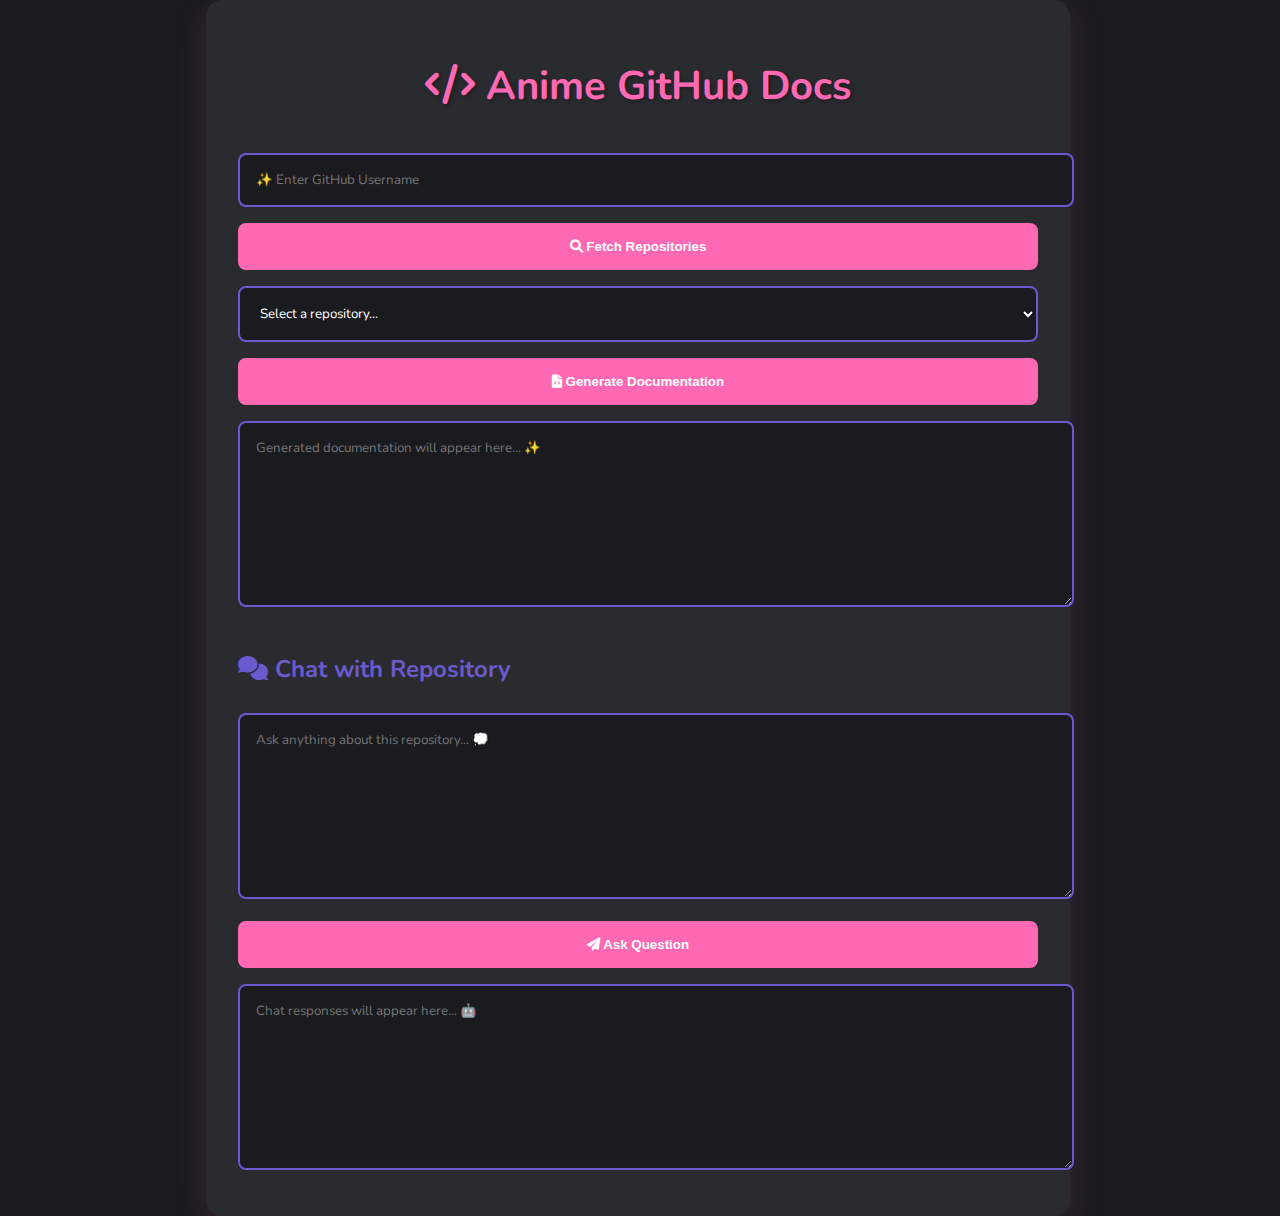
<file: index.html>
<!DOCTYPE html>
<html lang="en">
<head>
  <meta charset="UTF-8">
  <meta name="viewport" content="width=device-width, initial-scale=1.0">
  <title>Anime GitHub Docs Generator</title>
  <link href="https://cdnjs.cloudflare.com/ajax/libs/font-awesome/6.0.0/css/all.min.css" rel="stylesheet">
  <style>
    @import url('https://fonts.googleapis.com/css2?family=Nunito:wght@400;700&display=swap');

    :root {
      --primary: #FF69B4;
      --secondary: #6A5ACD;
      --background: #1a1b1f;
      --card-bg: #2a2b2f;
      --text: #ffffff;
      --hover: #FF1493;
    }

    body {
      font-family: 'Nunito', sans-serif;
      margin: 0;
      padding: 0;
      background-color: var(--background);
      color: var(--text);
      min-height: 100vh;
      display: flex;
      justify-content: center;
      align-items: center;
    }

    .container {
      max-width: 800px;
      width: 90%;
      background: var(--card-bg);
      padding: 2rem;
      border-radius: 16px;
      box-shadow: 0 8px 32px rgba(255, 105, 180, 0.15);
      transform: translateY(0);
      transition: all 0.3s ease;
    }

    .container:hover {
      transform: translateY(-5px);
      box-shadow: 0 12px 48px rgba(255, 105, 180, 0.25);
    }

    h1 {
      color: var(--primary);
      text-align: center;
      margin-bottom: 2rem;
      font-size: 2.5rem;
      text-shadow: 2px 2px 4px rgba(0, 0, 0, 0.3);
    }

    h2 {
      color: var(--secondary);
      margin-top: 2rem;
    }

    input, select, textarea {
      width: 100%;
      padding: 1rem;
      margin: 0.5rem 0;
      border: 2px solid var(--secondary);
      border-radius: 8px;
      background: var(--background);
      color: var(--text);
      font-family: 'Nunito', sans-serif;
      transition: all 0.3s ease;
    }

    input:focus, select:focus, textarea:focus {
      outline: none;
      border-color: var(--primary);
      box-shadow: 0 0 0 3px rgba(255, 105, 180, 0.25);
    }

    textarea {
      min-height: 150px;
      resize: vertical;
    }

    button {
      width: 100%;
      padding: 1rem;
      margin: 0.5rem 0;
      border: none;
      border-radius: 8px;
      background: var(--primary);
      color: white;
      font-weight: bold;
      cursor: pointer;
      transition: all 0.3s ease;
      position: relative;
      overflow: hidden;
    }

    button:hover {
      background: var(--hover);
      transform: translateY(-2px);
    }

    button:active {
      transform: translateY(0);
    }

    button::after {
      content: '';
      position: absolute;
      top: 50%;
      left: 50%;
      width: 5px;
      height: 5px;
      background: rgba(255, 255, 255, 0.5);
      opacity: 0;
      border-radius: 100%;
      transform: scale(1, 1) translate(-50%);
      transform-origin: 50% 50%;
    }

    button:focus:not(:active)::after {
      animation: ripple 1s ease-out;
    }

    @keyframes ripple {
      0% {
        transform: scale(0, 0);
        opacity: 0.5;
      }
      100% {
        transform: scale(100, 100);
        opacity: 0;
      }
    }

    #downloadLink {
      display: inline-block;
      margin-top: 1rem;
      padding: 0.5rem 1rem;
      background: var(--secondary);
      color: white;
      text-decoration: none;
      border-radius: 8px;
      transition: all 0.3s ease;
    }

    #downloadLink:hover {
      background: var(--hover);
      transform: translateY(-2px);
    }

    /* Scrollbar styling */
    ::-webkit-scrollbar {
      width: 8px;
    }

    ::-webkit-scrollbar-track {
      background: var(--background);
    }

    ::-webkit-scrollbar-thumb {
      background: var(--primary);
      border-radius: 4px;
    }

    ::-webkit-scrollbar-thumb:hover {
      background: var(--hover);
    }
  </style>
</head>
<body>
  <div class="container">
    <h1><i class="fas fa-code"></i> Anime GitHub Docs</h1>
    <input id="username" type="text" placeholder="✨ Enter GitHub Username">
    <button onclick="fetchRepos()"><i class="fas fa-search"></i> Fetch Repositories</button>
    <select id="repoList" aria-label="Repository List">
      <option value="">Select a repository...</option>
    </select>
    <button onclick="generateDocs()"><i class="fas fa-file-code"></i> Generate Documentation</button>
    <textarea id="output" placeholder="Generated documentation will appear here... ✨"></textarea>
    <a id="downloadLink" style="display:none;" target="_blank">
      <i class="fas fa-download"></i> Download PDF
    </a>

    <h2><i class="fas fa-comments"></i> Chat with Repository</h2>
    <textarea id="chatInput" placeholder="Ask anything about this repository... 💭"></textarea>
    <button onclick="generateChat()"><i class="fas fa-paper-plane"></i> Ask Question</button>
    <textarea id="chatOutput" placeholder="Chat responses will appear here... 🤖"></textarea>
  </div>
  <script>
    async function fetchRepos() {
      const username = document.getElementById('username').value;
      const repoList = document.getElementById('repoList');
      const output = document.getElementById('output');
      const downloadLink = document.getElementById('downloadLink');
      output.value = '';
      downloadLink.style.display = 'none';

      if (!username) {
        alert('Please enter a GitHub username.');
        return;
      }

      const response = await fetch('/fetch_repos', {
        method: 'POST',
        headers: { 'Content-Type': 'application/json' },
        body: JSON.stringify({ username }),
      });

      const data = await response.json();
      if (response.ok) {
        repoList.innerHTML = '';
        data.repos.forEach(repo => {
          const option = document.createElement('option');
          option.value = repo;
          option.textContent = repo;
          repoList.appendChild(option);
        });
      } else {
        alert(data.error || 'Failed to fetch repositories.');
      }
    }

    async function generateDocs() {
      const repoFullName = document.getElementById('repoList').value;
      const output = document.getElementById('output');
      const downloadLink = document.getElementById('downloadLink');
      output.value = '';
      downloadLink.style.display = 'none';

      if (!repoFullName) {
        alert('Please select a repository.');
        return;
      }

      const response = await fetch('/generate_docs', {
        method: 'POST',
        headers: { 'Content-Type': 'application/json' },
        body: JSON.stringify({ repo_full_name: repoFullName }),
      });

      const data = await response.json();
      if (response.ok) {
        output.value = data.documentation;
        downloadLink.href = `/download_pdf/${data.pdf_filename}`;
        downloadLink.textContent = 'Download PDF';
        downloadLink.style.display = 'block';
      } else {
        alert(data.error || 'Failed to generate documentation.');
      }
    }

    async function generateChat() {
      const repoFullName = document.getElementById('repoList').value;
      const userInput = document.getElementById('chatInput').value;
      const chatOutput = document.getElementById('chatOutput');

      if (!repoFullName || !userInput) {
        alert('Please select a repository and enter your question.');
        return;
      }

      const response = await fetch('/generate_chat', {
        method: 'POST',
        headers: { 'Content-Type': 'application/json' },
        body: JSON.stringify({ repo_full_name: repoFullName, user_input: userInput }),
      });

      const data = await response.json();
      if (response.ok) {
        chatOutput.value = data.chat;
      } else {
        alert(data.error || 'Failed to generate chat.');
      }
    }
  </script>
</body>
</html>
</file>
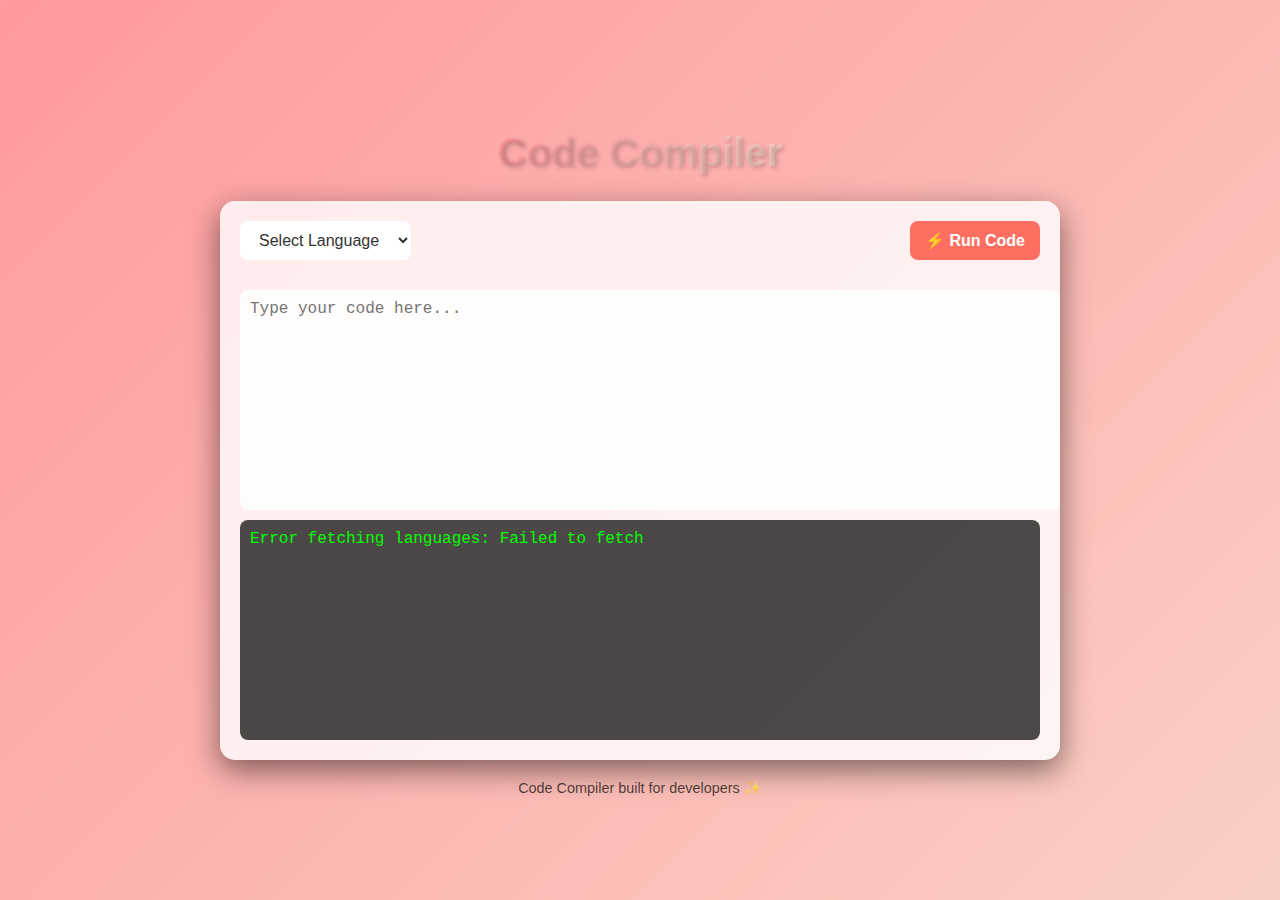
<file: compiler.html>
<!DOCTYPE html>
<html lang="en">
<head>
  <meta charset="UTF-8">
  <meta name="viewport" content="width=device-width, initial-scale=1.0">
  <title>Code Compiler with Debug, Optimize, Generate, and Explain</title>
  <style>
    /* Global Style */
    body {
      margin: 0;
      padding: 0;
      font-family: 'Poppins', sans-serif;
      background: linear-gradient(135deg, #ff9a9e 0%, #fad0c4 100%);
      color: #333;
      display: flex;
      flex-direction: column;
      align-items: center;
      justify-content: center;
      min-height: 100vh;
    }

    h1 {
      font-size: 2.5rem;
      font-weight: bold;
      text-align: center;
      background: linear-gradient(90deg, #ff9a9e, #fad0c4);
      -webkit-background-clip: text;
      -webkit-text-fill-color: transparent;
      text-shadow: 2px 2px 4px rgba(0, 0, 0, 0.2);
    }

    .compiler-container {
      background: rgba(255, 255, 255, 0.8);
      border-radius: 15px;
      padding: 20px;
      width: 90%;
      max-width: 800px;
      box-shadow: 0 10px 30px rgba(0, 0, 0, 0.5);
      display: flex;
      flex-direction: column;
      gap: 20px;
    }

    .controls {
      display: flex;
      flex-direction: row;
      justify-content: space-between;
      gap: 10px;
    }

    select, button, input {
      font-family: 'Poppins', sans-serif;
      font-size: 1rem;
      padding: 10px 15px;
      border: none;
      border-radius: 8px;
      cursor: pointer;
    }

    select {
      background: #fff;
      color: #333;
      outline: none;
    }

    button, input[type="submit"] {
      background: #ff6f61;
      color: white;
      font-weight: bold;
      transition: all 0.3s ease;
    }

    button:hover, input[type="submit"]:hover {
      background: #ff9a9e;
      transform: scale(1.05);
    }

    .editor-output {
      display: flex;
      gap: 10px;
      margin-top: 10px;
      flex-direction: column;
    }

    textarea {
      width: 100%;
      background: rgba(255, 255, 255, 0.8);
      border: none;
      border-radius: 8px;
      padding: 10px;
      font-size: 1rem;
      font-family: 'Courier New', monospace;
      outline: none;
      color: #333;
      height: 200px;
      resize: none;
    }

    .output {
      background: rgba(0, 0, 0, 0.7);
      border-radius: 8px;
      padding: 10px;
      font-family: 'Courier New', monospace;
      font-size: 1rem;
      color: #00ff00;
      overflow-y: auto;
      height: 200px;
    }

    .footer {
      margin-top: 20px;
      font-size: 0.9rem;
      text-align: center;
      color: rgba(0, 0, 0, 0.7);
    }

    .input-field {
      display: flex;
      align-items: center;
      gap: 10px;
    }

    .hidden {
      display: none;
    }
  </style>
</head>
<body>
  <h1>Code Compiler</h1>

  <div class="compiler-container">
    <div class="controls">
      <select id="languageSelector">
        <option value="">Select Language</option>
      </select>
      <button id="runButton">⚡ Run Code</button>
    </div>

    <div class="editor-output">
      <textarea id="codeInput" placeholder="Type your code here..."></textarea>
      <div class="output" id="outputDisplay">Output will be displayed here...</div>
    </div>
  </div>

  <div class="footer">Code Compiler built for developers ✨</div>

  <script>
    const url = 'https://judge029.p.rapidapi.com/languages';
    const options = {
      method: 'GET',
      headers: {
        'x-rapidapi-key': '2cbe6697admshfe2cbc8d0a95117p1f53d5jsnb7d893d15b4c',
        'x-rapidapi-host': 'judge029.p.rapidapi.com'
      }
    };

    const languageSelector = document.getElementById('languageSelector');
    const codeInput = document.getElementById('codeInput');
    const outputDisplay = document.getElementById('outputDisplay');
    const runButton = document.getElementById('runButton');
    const debugButton = document.getElementById('debugButton');
    const optimizeButton = document.getElementById('optimizeButton');
    const generateButton = document.getElementById('generateButton');
    const explainButton = document.getElementById('explainButton');
    const promptInput = document.getElementById('promptInput');

    async function fetchLanguages() {
      try {
        const response = await fetch(url, options);
        const languages = await response.json();
        languages.forEach(language => {
          const option = document.createElement('option');
          option.value = language.id;
          option.textContent = language.name;
          languageSelector.appendChild(option);
        });
      } catch (error) {
        outputDisplay.textContent = `Error fetching languages: ${error.message}`;
      }
    }

    async function runCode() {
      const languageId = languageSelector.value;
      const sourceCode = codeInput.value;

      if (!languageId || !sourceCode) {
        outputDisplay.textContent = 'Please select a language and write some code.';
        return;
      }

      const executeUrl = 'https://judge029.p.rapidapi.com/submissions';
      const executeOptions = {
        method: 'POST',
        headers: {
          'Content-Type': 'application/json',
          'x-rapidapi-key': '2cbe6697admshfe2cbc8d0a95117p1f53d5jsnb7d893d15b4c',
          'x-rapidapi-host': 'judge029.p.rapidapi.com'
        },
        body: JSON.stringify({
          language_id: languageId,
          source_code: sourceCode
        })
      };

      try {
        outputDisplay.textContent = 'Running...';

        const response = await fetch(executeUrl, executeOptions);
        const { token } = await response.json();

        if (!token) {
          outputDisplay.textContent = 'Error: Unable to generate submission token.';
          return;
        }

        const resultUrl = `https://judge029.p.rapidapi.com/submissions/${token}`;
        const resultOptions = {
          method: 'GET',
          headers: {
            'x-rapidapi-key': '2cbe6697admshfe2cbc8d0a95117p1f53d5jsnb7d893d15b4c',
            'x-rapidapi-host': 'judge029.p.rapidapi.com'
          }
        };

        let status = 'Processing';
        while (status === 'Processing') {
          await new Promise(resolve => setTimeout(resolve, 2000));
          const resultResponse = await fetch(resultUrl, resultOptions);
          const result = await resultResponse.json();

          if (result.status.id === 3) {
            outputDisplay.textContent = result.stdout || 'No output.';
            return;
          } else if (result.status.id >= 4) {
            outputDisplay.textContent = result.stderr || result.compile_output || 'An error occurred.';
            return;
          }
          status = result.status.description;
        }
      } catch (error) {
        outputDisplay.textContent = `Error running code: ${error.message}`;
      }
    }

    async function debugCode() {
      const languageId = languageSelector.value;
      const sourceCode = codeInput.value;

      if (!languageId || !sourceCode) {
        outputDisplay.textContent = 'Please select a language and write some code.';
        return;
      }

      // Simulate Debug: In real-world application, call a debug API
      outputDisplay.textContent = `Debugging...\n${sourceCode}`; // Debug logic here
    }

    async function optimizeCode() {
      const sourceCode = codeInput.value;

      if (!sourceCode) {
        outputDisplay.textContent = 'Please write some code to optimize.';
        return;
      }

      // Simulate Optimization: In real-world application, call an optimization API
      const optimizedCode = sourceCode.replace(/some_regex_to_optimize/g, 'optimized_code'); // Optimization logic
      outputDisplay.textContent = `Optimized Code:\n${optimizedCode}`;
    }

    async function generateCode() {
      const prompt = promptInput.value;

      if (!prompt) {
        outputDisplay.textContent = 'Please provide a prompt to generate code.';
        return;
      }

      // Simulate code generation based on prompt
      const generatedCode = `Generated code based on prompt: ${prompt}`; // Generation logic
      outputDisplay.textContent = `Generated Code:\n${generatedCode}`;
    }

    async function explainCode() {
      const sourceCode = codeInput.value;

      if (!sourceCode) {
        outputDisplay.textContent = 'Please write some code to explain.';
        return;
      }

      // Simulate code explanation (PDF generation is a placeholder)
      outputDisplay.textContent = `Explaining code...\n${sourceCode}`; // Explanation logic
    }

    fetchLanguages();

    runButton.addEventListener('click', runCode);
    debugButton.addEventListener('click', debugCode);
    optimizeButton.addEventListener('click', optimizeCode);
    generateButton.addEventListener('click', generateCode);
    explainButton.addEventListener('click', explainCode);
  </script>
</body>
</html>
</file>
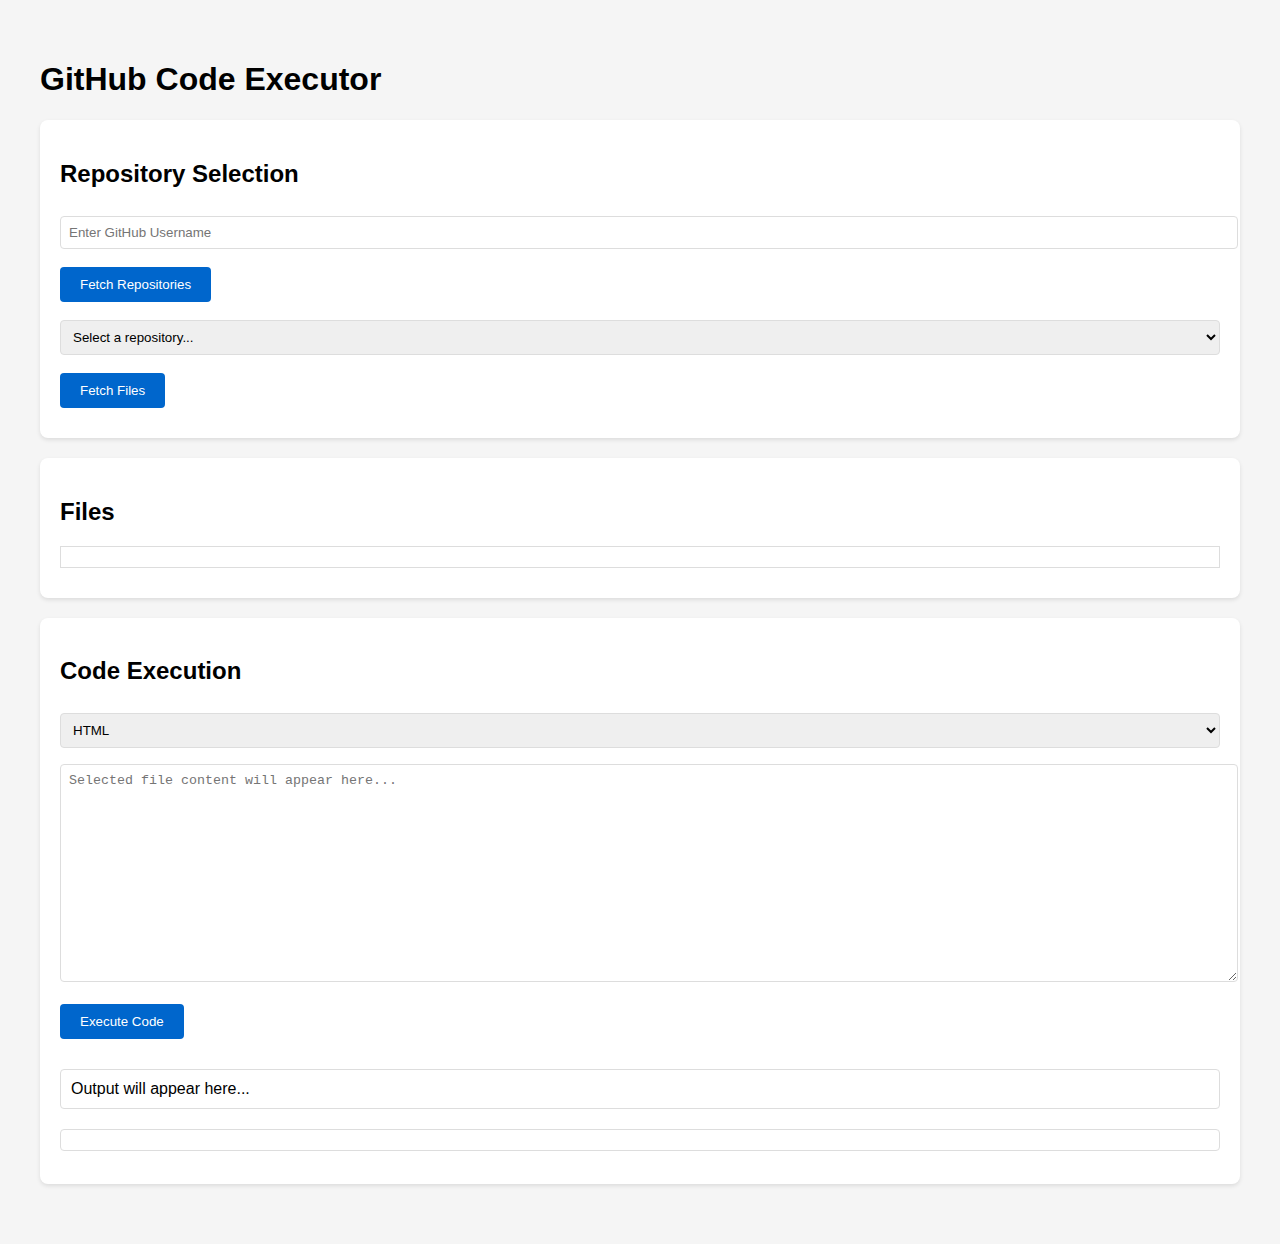
<file: tdp.html>
<!DOCTYPE html>
<html lang="en">
<head>
    <meta charset="utf-8" />
    <meta name="viewport" content="width=device-width, initial-scale=1, shrink-to-fit=no">
    <title>GitHub Code Executor</title>
    <style>
        body {
            font-family: Arial, sans-serif;
            margin: 20px;
            background-color: #f5f5f5;
        }
        .container {
            max-width: 1200px;
            margin: 0 auto;
            padding: 20px;
        }
        .section {
            background: white;
            padding: 20px;
            border-radius: 8px;
            margin-bottom: 20px;
            box-shadow: 0 2px 4px rgba(0,0,0,0.1);
        }
        select, input, textarea {
            width: 100%;
            padding: 8px;
            margin: 8px 0;
            border: 1px solid #ddd;
            border-radius: 4px;
        }
        button {
            background-color: #0066cc;
            color: white;
            padding: 10px 20px;
            border: none;
            border-radius: 4px;
            cursor: pointer;
            margin: 10px 0;
        }
        button:hover {
            background-color: #0052a3;
        }
        .file-list {
            max-height: 300px;
            overflow-y: auto;
            border: 1px solid #ddd;
            padding: 10px;
            margin: 10px 0;
        }
        .file-item {
            padding: 5px;
            cursor: pointer;
            border-bottom: 1px solid #eee;
        }
        .file-item:hover {
            background-color: #f0f0f0;
        }
        .selected {
            background-color: #e6f3ff;
        }
        #outputDisplay, #debug {
            margin-top: 20px;
            padding: 10px;
            border: 1px solid #ddd;
            border-radius: 4px;
            background-color: white;
        }
        #codeInput {
            min-height: 200px;
            font-family: monospace;
        }
    </style>
</head>
<body>
    <div class="container">
        <h1>GitHub Code Executor</h1>
        
        <div class="section">
            <h2>Repository Selection</h2>
            <input type="text" id="username" placeholder="Enter GitHub Username">
            <button onclick="fetchRepos()">Fetch Repositories</button>
            <select id="repoList">
                <option value="">Select a repository...</option>
            </select>
            <button onclick="fetchFiles()">Fetch Files</button>
        </div>

        <div class="section">
            <h2>Files</h2>
            <div id="fileList" class="file-list"></div>
        </div>

        <div class="section">
            <h2>Code Execution</h2>
            <select id="languageSelector">
                <option value="" disabled selected>Select a language</option>
            </select>
            <textarea id="codeInput" placeholder="Selected file content will appear here..."></textarea>
            <button onclick="executeCode()">Execute Code</button>
            <div id="outputDisplay">Output will appear here...</div>
            <pre id="debug"></pre>
        </div>
    </div>

    <script>
        // GitHub API Configuration
        const githubApiUrl = 'https://api.github.com';
        
        // Judge0 API Configuration
        const judgeApiUrl = 'https://judge0-ce.p.rapidapi.com';
        const judgeApiKey = '2cbe6697admshfe2cbc8d0a95117p1f53d5jsnb7d893d15b4c';

        // DOM Elements
        const usernameInput = document.getElementById('username');
        const repoList = document.getElementById('repoList');
        const fileList = document.getElementById('fileList');
        const languageSelector = document.getElementById('languageSelector');
        const codeInput = document.getElementById('codeInput');
        const outputDisplay = document.getElementById('outputDisplay');
        const debugElement = document.getElementById('debug');

        // Fetch GitHub Repositories
        async function fetchRepos() {
            const username = usernameInput.value;
            if (!username) {
                alert('Please enter a GitHub username');
                return;
            }

            try {
                const response = await fetch(`${githubApiUrl}/users/${username}/repos`);
                const repos = await response.json();
                
                repoList.innerHTML = '<option value="">Select a repository...</option>';
                repos.forEach(repo => {
                    const option = document.createElement('option');
                    option.value = repo.full_name;
                    option.textContent = repo.name;
                    repoList.appendChild(option);
                });
            } catch (error) {
                console.error('Error fetching repositories:', error);
                alert('Error fetching repositories');
            }
        }

        // Fetch Repository Files
        async function fetchFiles() {
            const repoFullName = repoList.value;
            if (!repoFullName) {
                alert('Please select a repository');
                return;
            }

            try {
                const response = await fetch(`${githubApiUrl}/repos/${repoFullName}/contents`);
                const files = await response.json();
                
                fileList.innerHTML = '';
                files.forEach(file => {
                    if (file.type === 'file') {
                        const div = document.createElement('div');
                        div.className = 'file-item';
                        div.textContent = file.name;
                        div.onclick = () => fetchFileContent(file.download_url, file.name);
                        fileList.appendChild(div);
                    }
                });
            } catch (error) {
                console.error('Error fetching files:', error);
                alert('Error fetching files');
            }
        }

        // Fetch File Content
        async function fetchFileContent(url, filename) {
            try {
                const response = await fetch(url);
                const content = await response.text();
                codeInput.value = content;
                
                // Auto-select language based on file extension
                const extension = filename.split('.').pop().toLowerCase();
                selectLanguage(extension);
            } catch (error) {
                console.error('Error fetching file content:', error);
                alert('Error fetching file content');
            }
        }

        // Select Language Based on File Extension
        function selectLanguage(extension) {
            const languageMap = {
                'html': 'html',
                'py': 'python3',
                'js': 'javascript',
                'java': 'java',
                'cpp': 'cpp',
                'c': 'c',
                'php': 'php',
                'rb': 'ruby',
                'go': 'go',
                'cs': 'csharp',
                'rs': 'rust',
                'kt': 'kotlin',
                'swift': 'swift'
            };

            const language = languageMap[extension] || '';
            if (language) {
                const options = languageSelector.options;
                for (let i = 0; i < options.length; i++) {
                    if (options[i].value === language) {
                        languageSelector.selectedIndex = i;
                        break;
                    }
                }
            }
        }

        // Execute Code
        async function executeCode() {
            const languageId = languageSelector.value;
            const sourceCode = codeInput.value;

            if (!languageId || !sourceCode) {
                outputDisplay.textContent = 'Please select a language and ensure there is code to execute';
                return;
            }

            try {
                outputDisplay.textContent = 'Executing...';
                
                const response = await fetch('https://onecompiler-apis.p.rapidapi.com/api/v1/run', {
                    method: 'POST',
                    headers: {
                        'content-type': 'application/json',
                        'x-rapidapi-key': '2cbe6697admshfe2cbc8d0a95117p1f53d5jsnb7d893d15b4c',
                        'x-rapidapi-host': 'onecompiler-apis.p.rapidapi.com'
                    },
                    body: JSON.stringify({
                        language: languageId,
                        stdin: '',
                        files: [
                            {
                                name: `main.${languageId}`,
                                content: sourceCode
                            }
                        ]
                    })
                });

                const result = await response.json();
                
                // Handle HTML output differently
                if (languageId === 'html') {
                    if (result.stdout && result.stdout.includes('onecompiler.com')) {
                        // Create iframe to display HTML result
                        outputDisplay.innerHTML = `
                            <iframe 
                                src="${result.stdout}" 
                                style="width: 100%; height: 500px; border: none; border-radius: 4px;"
                            ></iframe>`;
                    } else {
                        outputDisplay.textContent = 'Error: Could not load HTML preview';
                    }
                } else {
                    // Handle other languages as before
                    outputDisplay.textContent = result.stdout || result.stderr || 'No output';
                }
                
                debugElement.textContent = JSON.stringify(result, null, 2);
            } catch (error) {
                console.error('Error executing code:', error);
                outputDisplay.textContent = 'Error executing code';
            }
        }

        // Initialize Languages Dropdown
        async function fetchLanguages() {
            const languages = [
                { id: 'html', name: 'HTML' },
                { id: 'python3', name: 'Python' },
                { id: 'java', name: 'Java' },
                { id: 'cpp', name: 'C++' },
                { id: 'c', name: 'C' },
                { id: 'javascript', name: 'JavaScript' },
                { id: 'php', name: 'PHP' },
                { id: 'ruby', name: 'Ruby' },
                { id: 'go', name: 'Go' },
                { id: 'csharp', name: 'C#' },
                { id: 'rust', name: 'Rust' },
                { id: 'kotlin', name: 'Kotlin' },
                { id: 'swift', name: 'Swift' }
            ];
            
            try {
                languageSelector.innerHTML = '<option value="">Select a language</option>';
                languages.forEach(lang => {
                    const option = document.createElement('option');
                    option.value = lang.id;
                    option.textContent = lang.name;
                    // Set HTML as default selected language
                    if (lang.id === 'html') {
                        option.selected = true;
                    }
                    languageSelector.appendChild(option);
                });
            } catch (error) {
                console.error('Error setting up languages:', error);
                debugElement.textContent = `Error: ${error.message}`;
            }
        }

        // Initialize the page
        fetchLanguages();
    </script>
</body>
</html>
</file>
